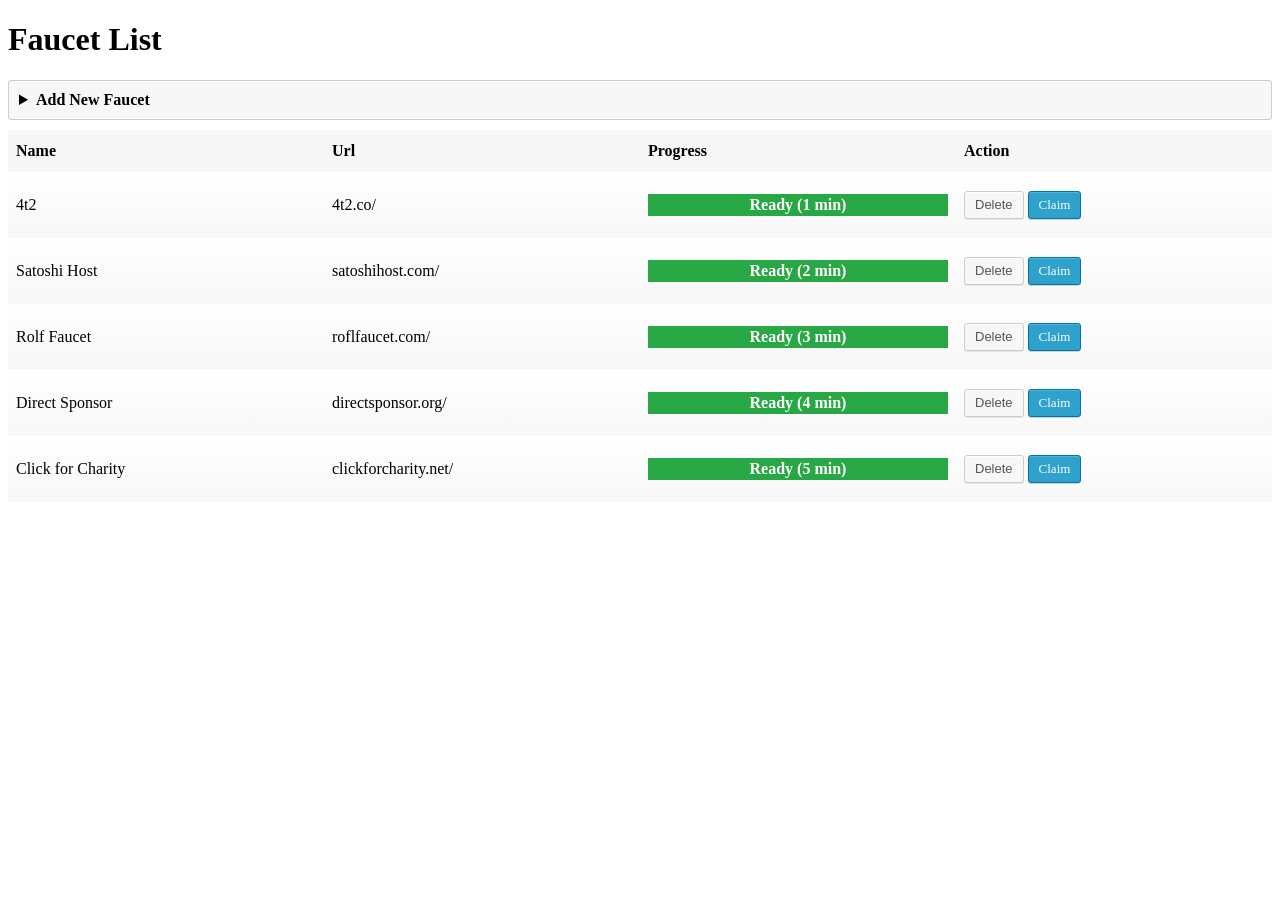
<file: index.html>
<!DOCTYPE html>
<html lang="en">
<head>
    <meta charset="UTF-8">
    <meta name="viewport" content="width=device-width, initial-scale=1.0">
    <title>Faucet List</title>
    <style>
        .button,
        .button-primary,
        .button-secondary {
            display: inline-block;
            text-decoration: none;
            font-size: 13px;
            line-height: 26px;
            height: 28px;
            margin: 0;
            padding: 0 10px 1px;
            cursor: pointer;
            border-width: 1px;
            border-style: solid;
            -webkit-appearance: none;
            -webkit-border-radius: 3px;
            border-radius: 3px;
            white-space: nowrap;
            -webkit-box-sizing: border-box;
            -moz-box-sizing: border-box;
            box-sizing: border-box;
        }
        
        .button,
        .button-secondary {
            color: #555;
            border-color: #cccccc;
            background: #f7f7f7;
            -webkit-box-shadow: inset 0 1px 0 #fff, 0 1px 0 rgba(0,0,0,.08);
            box-shadow: inset 0 1px 0 #fff, 0 1px 0 rgba(0,0,0,.08);
            vertical-align: top;
        }
        
        p .button {
            vertical-align: baseline;
        }
        
        .button:hover,
        .button-secondary:hover,
        .button:focus,
        .button-secondary:focus {
            background: #fafafa;
            border-color: #999;
            color: #222;
        }
        
        .button:focus,
        .button-secondary:focus {
            -webkit-box-shadow: 1px 1px 1px rgba(0,0,0,.2);
            box-shadow: 1px 1px 1px rgba(0,0,0,.2);
        }
        
        .button:active,
        .button-secondary:active {
            background: #eee;
            border-color: #999;
            color: #333;
            -webkit-box-shadow: inset 0 2px 5px -3px rgba( 0, 0, 0, 0.5 );
            box-shadow: inset 0 2px 5px -3px rgba( 0, 0, 0, 0.5 );
        }
        
        .button-primary {
            background: #2ea2cc;
            border-color: #0074a2;
            -webkit-box-shadow: inset 0 1px 0 rgba(120,200,230,0.5), 0 1px 0 rgba(0,0,0,.15);
            box-shadow: inset 0 1px 0 rgba(120,200,230,0.5), 0 1px 0 rgba(0,0,0,.15);
            color: #fff;
            text-decoration: none;
        }
        
        .button-primary:hover,
        .button-primary:focus {
            background: #1e8cbe;
            border-color: #0074a2;
            -webkit-box-shadow: inset 0 1px 0 rgba(120,200,230,0.6);
            box-shadow: inset 0 1px 0 rgba(120,200,230,0.6);
            color: #fff;
        }
        
        .button-primary:focus {
            border-color: #0e3950;
            -webkit-box-shadow: inset 0 1px 0 rgba(120,200,230,0.6), 1px 1px 2px rgba(0,0,0,0.4);
            box-shadow: inset 0 1px 0 rgba(120,200,230,0.6), 1px 1px 2px rgba(0,0,0,0.4);
        }
        
        .button-primary:active {
            background: #1b7aa6;
            border-color: #005684;
            color: rgba(255,255,255,0.95);
            -webkit-box-shadow: inset 0 1px 0 rgba(0,0,0,0.1);
            box-shadow: inset 0 1px 0 rgba(0,0,0,0.1);
            vertical-align: top;
        }
        
        .progressBar {
            width: 100%;
            margin: 10px 0;
            height: 22px;
            background-color: #28a745;
            color: white;
            line-height: 22px;
            font-weight: bold;
            position: relative;
            display: flex;
            justify-content: center;
            align-items: center;
        }

        .progressBar .progress-bar-fill {
            position: absolute;
            top: 0;
            left: 0;
            height: 100%;
            background-color: #17a2b8;
            z-index: 1;
        }

        .progressBar .progress-bar-text {
            position: relative;
            z-index: 2;
            width: 100%;
            display: flex;
            justify-content: space-between;
            padding: 0 10px;
            box-sizing: border-box;
        }

        #faucet-table {
            table-layout: fixed;
            width: 100%;
            border-collapse: collapse;
        }

        #faucet-table th, #faucet-table td {
            border: none;
            padding: 12px 8px;
            text-align: left;
        }

        #faucet-table th {
            background-color: #f7f7f7;
        }

        summary {
            cursor: pointer;
            padding: 10px;
            background-color: #f7f7f7;
            border: 1px solid #cccccc;
            border-radius: 3px;
            margin-bottom: 10px;
            font-weight: bold;
        }

        summary:hover {
            background-color: #fafafa;
        }

        #faucet-table tbody tr {
            background: linear-gradient(to bottom, white, #f7f7f7);
        }

        .url-cell {
            white-space: nowrap;
            overflow: hidden;
            text-overflow: ellipsis;
        }

        @media screen and (max-width: 600px) {
            #add-faucet-form td {
                display: block;
                width: 100%;
                box-sizing: border-box;
            }
            #add-faucet-form input[type="text"],
            #add-faucet-form input[type="number"] {
                width: 100%;
                margin-bottom: 10px;
            }
            #add-faucet-form button {
                width: 100%;
            }
        }
        @media screen and (max-width: 550px) {
            .url-column {
                display: none;
            }
        }
        @media screen and (max-width: 290px) {
            .progressBar {
                height: 44px;
            }
        }
    </style>
    <script src="https://code.jquery.com/jquery-3.6.0.min.js"></script>
    <script>
        var renderFaucets;

        function formatTime(seconds) {
            const mins = Math.floor(seconds / 60);
            let secs = seconds % 60;
            secs = secs < 10 ? '0' + secs : secs;
            return `${mins}:${secs}`;
        }

        function progress(timeleft, timetotal, $element) {
            var progressBarWidth = timeleft * $element.width() / timetotal;
            var text = formatTime(timeleft);
            var $fill = $element.find('.progress-bar-fill');
            var $timeLeft = $element.find('.time-left');

            $timeLeft.html(text);
            $fill.animate({ width: progressBarWidth }, timeleft === timetotal ? 0 : 1000, 'linear');

            if (timeleft > 0) {
                setTimeout(function() {
                    progress(timeleft - 1, timetotal, $element);
                }, 1000);
            } else {
                renderFaucets();
            }
        }
    </script>
</head>
<body>
    <h1>Faucet List</h1>

    <details>
        <summary>Add New Faucet</summary>
        <form id="add-faucet-form">
            <table>
                <tr>
                    <td>Name</td>
                    <td><input type="text" id="faucet-name" required></td>
                    <td>Timer (in minutes)</td>
                    <td><input type="number" id="faucet-timer" required></td>
                </tr>
                <tr>
                    <td>Url</td>
                    <td><input type="text" id="faucet-url" required></td>
                    <td colspan="2"><button type="submit" class="button-primary">Submit</button></td>
                </tr>
            </table>
        </form>
    </details>
    <table id="faucet-table">
        <thead>
            <tr>
                <th>Name</th>
                <th class="url-column">Url</th>
                <th>Progress</th>
                <th>Action</th>
            </tr>
        </thead>
        <tbody>
            <!-- Faucet rows will be inserted here by JavaScript -->
        </tbody>
    </table>

    <script>
        $(document).ready(function() {
            const FaucetStore = {
                getFaucets: function() {
                    return JSON.parse(localStorage.getItem('faucets')) || [];
                },
                saveFaucets: function(faucets) {
                    localStorage.setItem('faucets', JSON.stringify(faucets));
                }
            };

            renderFaucets = function() {
                const isSmallScreen = window.innerWidth <= 550;
                let faucets = FaucetStore.getFaucets();
                const tableBody = $('#faucet-table tbody');
                tableBody.empty();

                faucets.sort((a, b) => {
                    const now = Math.floor(Date.now() / 1000);
                    const a_last_claim = a.last_claim || 0;
                    const b_last_claim = b.last_claim || 0;
                    const a_timeleft = Math.max(0, (a.timer * 60) - (now - a_last_claim));
                    const b_timeleft = Math.max(0, (b.timer * 60) - (now - b_last_claim));
                    const a_isReady = a_timeleft === 0;
                    const b_isReady = b_timeleft === 0;

                    if (a_isReady && !b_isReady) return -1;
                    if (!a_isReady && b_isReady) return 1;
                    if (a_isReady && b_isReady) return a.timer - b.timer;
                    return a_timeleft - b_timeleft;
                });

                if (faucets.length === 0) {
                    const colspan = isSmallScreen ? 3 : 4;
                    tableBody.append(`<tr><td colspan="${colspan}">No record found</td></tr>`);
                    return;
                }

                faucets.forEach((faucet) => {
                    const now = Math.floor(Date.now() / 1000);
                    const lastClaim = faucet.last_claim || 0;
                    const timerInSeconds = faucet.timer * 60;
                    const diff = now - lastClaim;
                    const timeleft = Math.max(0, timerInSeconds - diff);

                    let progressCellHtml;
                    const timerUnit = isSmallScreen ? 'm' : ' min';
                    const readyText = isSmallScreen ? '✓' : 'Ready';

                    if (timeleft > 0) {
                        progressCellHtml = `
                            <div id="timeBar_all_${faucet.id}" class="progressBar">
                                <div class="progress-bar-fill"></div>
                                <div class="progress-bar-text">
                                    <span class="time-left">${formatTime(timeleft)}</span>
                                    <span class="set-time">${faucet.timer}${timerUnit}</span>
                                </div>
                            </div>
                        `;
                    } else {
                        progressCellHtml = `
                            <div id="timeBar_all_${faucet.id}" class="progressBar">
                                ${readyText} (${faucet.timer}${timerUnit})
                            </div>
                        `;
                    }

                    const displayUrl = faucet.url.replace(/^https?:\/\//, '');

                    const row = `
                        <tr>
                            <td>${faucet.name}</td>
                            <td class="url-cell url-column" title="${faucet.url}">${displayUrl}</td>
                            <td>${progressCellHtml}</td>
                            <td>
                                <button class="button-secondary delete-faucet" data-id="${faucet.id}">Delete</button>
                                <a href="${faucet.url}" target="_blank" class="button-primary claim-faucet" data-id="${faucet.id}">Claim</a>
                            </td>
                        </tr>
                    `;
                    tableBody.append(row);

                    if (timeleft > 0) {
                        progress(timeleft, timerInSeconds, $('#timeBar_all_' + faucet.id));
                    }
                });
            }

            $('#add-faucet-form').on('submit', function(e) {
                e.preventDefault();
                const faucets = FaucetStore.getFaucets();
                const newFaucet = {
                    id: Date.now(),
                    name: $('#faucet-name').val(),
                    url: $('#faucet-url').val(),
                    timer: parseInt($('#faucet-timer').val()),
                    last_claim: 0
                };
                faucets.push(newFaucet);
                FaucetStore.saveFaucets(faucets);
                this.reset();
                renderFaucets();
            });

            $('#faucet-table').on('click', '.delete-faucet', function() {
                if (!confirm('Are you sure you want to delete this faucet?')) {
                    return;
                }
                const faucetId = $(this).data('id');
                let faucets = FaucetStore.getFaucets();
                faucets = faucets.filter(f => f.id !== faucetId);
                FaucetStore.saveFaucets(faucets);
                renderFaucets();
            });

            $('#faucet-table').on('click', '.claim-faucet', function() {
                const faucetId = $(this).data('id');
                let faucets = FaucetStore.getFaucets();
                const faucet = faucets.find(f => f.id === faucetId);
                if (faucet) {
                    faucet.last_claim = Math.floor(Date.now() / 1000);
                    FaucetStore.saveFaucets(faucets);
                    renderFaucets();
                }
            });

            function initializeDefaultFaucets() {
                let faucets = FaucetStore.getFaucets();
                if (faucets.length === 0) {
                    const defaultFaucets = [
                        { id: Date.now() + 1, name: 'Click for Charity', url: 'https://clickforcharity.net/', timer: 5, last_claim: 0 },
                        { id: Date.now() + 2, name: 'Direct Sponsor', url: 'https://directsponsor.org/', timer: 4, last_claim: 0 },
                        { id: Date.now() + 3, name: 'Satoshi Host', url: 'https://satoshihost.com/', timer: 2, last_claim: 0 },
                        { id: Date.now() + 4, name: 'Rolf Faucet', url: 'https://roflfaucet.com/', timer: 3, last_claim: 0 },
                        { id: Date.now() + 5, name: '4t2', url: 'https://4t2.co/', timer: 1, last_claim: 0 }
                    ];
                    FaucetStore.saveFaucets(defaultFaucets);
                }
            }

            initializeDefaultFaucets();
            renderFaucets();
        });
    </script>
</body>
</html>
</file>
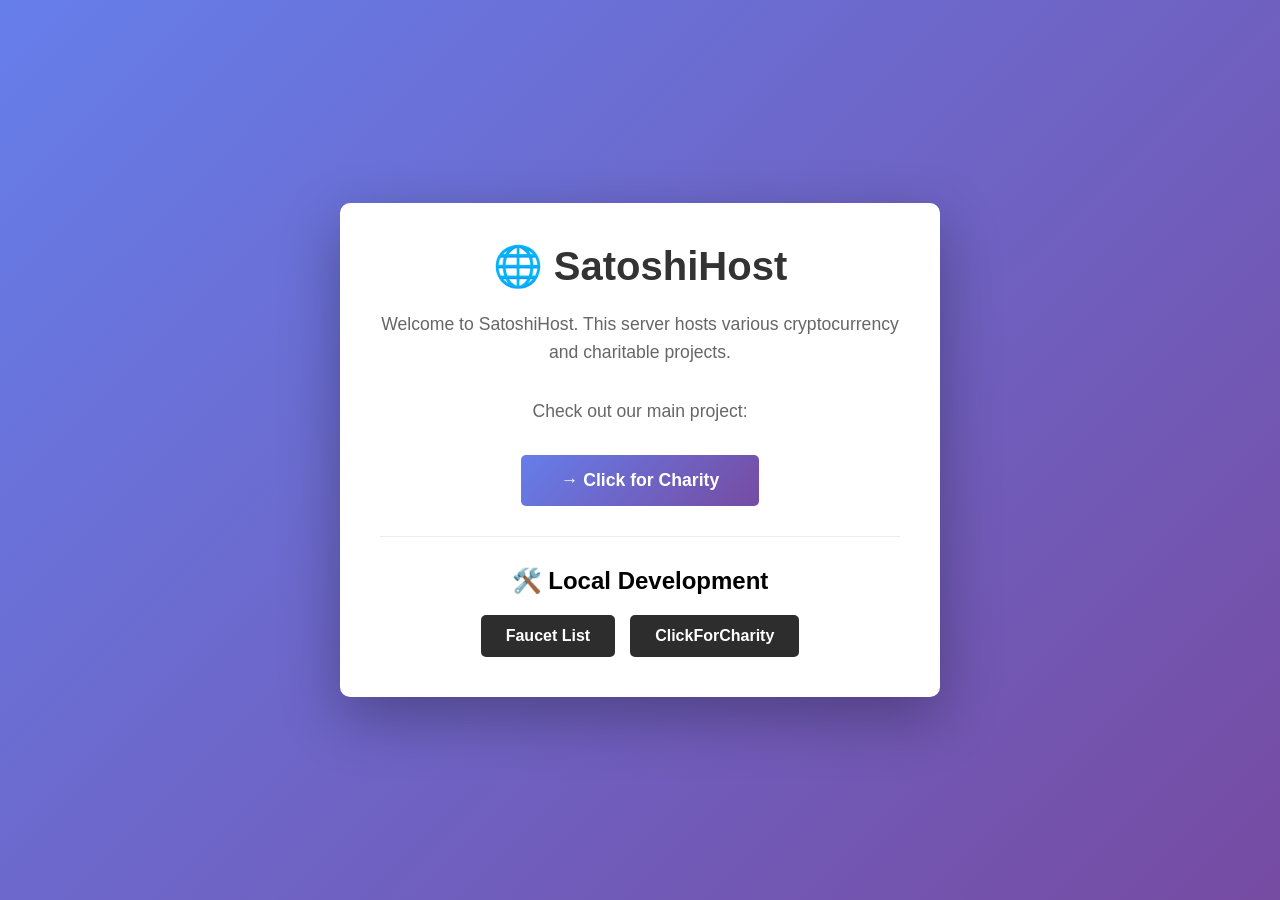
<file: landing-page.html>
<!DOCTYPE html>
<html lang="en">

<head>
    <meta charset="UTF-8">
    <meta name="viewport" content="width=device-width, initial-scale=1.0">
    <title>SatoshiHost</title>
    <style>
        * {
            margin: 0;
            padding: 0;
            box-sizing: border-box;
        }

        body {
            font-family: -apple-system, BlinkMacSystemFont, "Segoe UI", Roboto, "Helvetica Neue", Arial, sans-serif;
            background: linear-gradient(135deg, #667eea 0%, #764ba2 100%);
            min-height: 100vh;
            display: flex;
            align-items: center;
            justify-content: center;
            padding: 20px;
        }

        .container {
            background: white;
            border-radius: 10px;
            box-shadow: 0 20px 60px rgba(0, 0, 0, 0.3);
            padding: 40px;
            max-width: 600px;
            text-align: center;
        }

        h1 {
            color: #333;
            margin-bottom: 20px;
            font-size: 2.5em;
        }

        p {
            color: #666;
            font-size: 1.1em;
            line-height: 1.6;
            margin-bottom: 30px;
        }

        a {
            display: inline-block;
            background: linear-gradient(135deg, #667eea 0%, #764ba2 100%);
            color: white;
            padding: 15px 40px;
            border-radius: 5px;
            text-decoration: none;
            font-weight: bold;
            font-size: 1.1em;
            transition: transform 0.3s, box-shadow 0.3s;
        }

        a:hover {
            transform: translateY(-2px);
            box-shadow: 0 10px 20px rgba(0, 0, 0, 0.2);
        }
    </style>
</head>

<body>
    <div class="container">
        <h1>🌐 SatoshiHost</h1>
        <p>Welcome to SatoshiHost. This server hosts various cryptocurrency and charitable projects.</p>
        <p>Check out our main project:</p>
        <a href="https://clickforcharity.net/">→ Click for Charity</a>

        <hr style="margin: 30px 0; border: 0; border-top: 1px solid #eee;">

        <h2 style="font-size: 1.5em; margin-bottom: 20px;">🛠️ Local Development</h2>
        <div style="display: flex; gap: 15px; justify-content: center; flex-wrap: wrap;">
            <a href="/faucetlist.org/site/" style="background: #2d2d2d; font-size: 1em; padding: 12px 25px;">Faucet
                List</a>
            <a href="/clickforcharity.net/site/"
                style="background: #2d2d2d; font-size: 1em; padding: 12px 25px;">ClickForCharity</a>
        </div>
    </div>
</body>

</html>
</file>
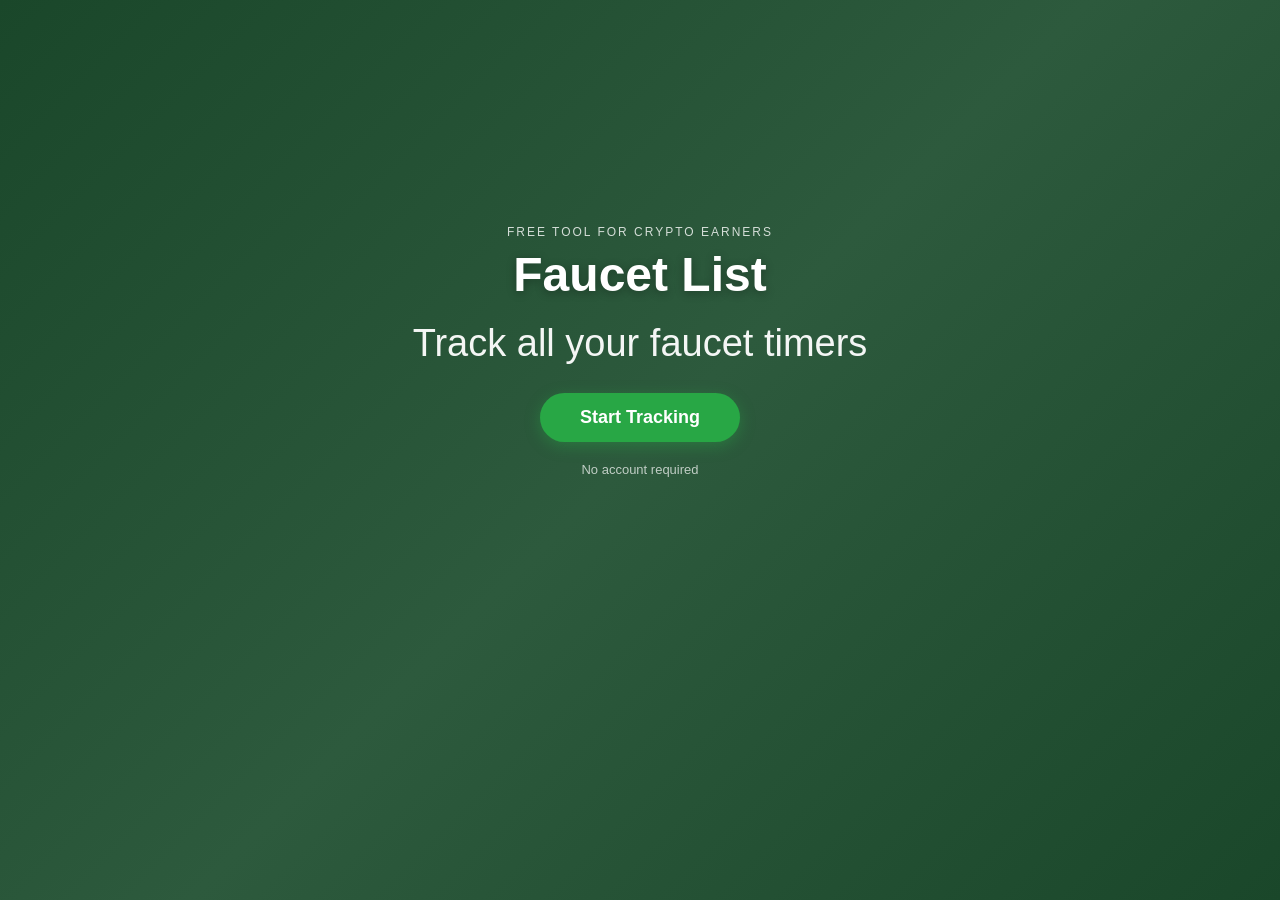
<file: site/ptc.html>
<!DOCTYPE html>
<html lang="en">
<head>
    <meta charset="UTF-8">
    <meta name="viewport" content="width=device-width, initial-scale=1.0">
    <title>Faucet List – Track Your Crypto Faucets</title>
    <meta name="description" content="Track all your cryptocurrency faucets with automatic countdown timers. Never miss a claim again.">

    <!-- Open Graph Meta Tags -->
    <meta property="og:url" content="https://faucetlist.org/">
    <meta property="og:type" content="website">
    <meta property="og:title" content="Faucet List – Track Your Crypto Faucets">
    <meta property="og:description" content="Track all your cryptocurrency faucets with automatic countdown timers. Never miss a claim again.">
    <meta property="og:image" content="https://faucetlist.org/og-image.png">

    <!-- Twitter Meta Tags -->
    <meta name="twitter:card" content="summary_large_image">
    <meta property="twitter:domain" content="faucetlist.org">
    <meta property="twitter:url" content="https://faucetlist.org/">
    <meta name="twitter:title" content="Faucet List – Track Your Crypto Faucets">
    <meta name="twitter:description" content="Track all your cryptocurrency faucets with automatic countdown timers. Never miss a claim again.">
    <meta name="twitter:image" content="https://faucetlist.org/og-image.png">

    <link rel="icon" type="image/png" href="/favicons/favicon-96x96.png" sizes="96x96" />
    <link rel="icon" type="image/svg+xml" href="/favicons/favicon.svg" />
    <link rel="shortcut icon" href="/favicons/favicon.ico" />
    <link rel="apple-touch-icon" sizes="180x180" href="/favicons/apple-touch-icon.png" />
    <meta name="apple-mobile-web-app-title" content="FaucetList" />
    <link rel="manifest" href="/favicons/site.webmanifest" />
    <style>
        * { margin: 0; padding: 0; box-sizing: border-box; }
        body {
            min-height: 100vh;
            display: flex;
            flex-direction: column;
            justify-content: flex-start;
            align-items: center;
            font-family: -apple-system, BlinkMacSystemFont, "Segoe UI", Roboto, sans-serif;
            background: linear-gradient(135deg, #1a472a 0%, #2d5a3d 50%, #1a472a 100%);
            color: #fff;
            text-align: center;
            padding: 25vh 15px 15px;
        }
        .tagline {
            font-size: 12px;
            text-transform: uppercase;
            letter-spacing: 2px;
            opacity: 0.8;
            margin-bottom: 8px;
        }
        h1 {
            font-size: clamp(28px, 8vw, 48px);
            font-weight: 700;
            margin-bottom: 20px;
            text-shadow: 0 2px 10px rgba(0,0,0,0.3);
        }
        .phrases {
            height: 1.2em;
            margin-bottom: 25px;
            font-size: clamp(22px, 6vw, 38px);
            opacity: 0.95;
        }
        .phrase {
            display: none;
            animation: fadeIn 0.5s ease;
        }
        .phrase.active { display: block; }
        @keyframes fadeIn {
            from { opacity: 0; transform: translateY(5px); }
            to { opacity: 1; transform: translateY(0); }
        }
        .cta {
            display: inline-block;
            padding: 14px 40px;
            background: #28a745;
            color: #fff;
            text-decoration: none;
            font-size: 18px;
            font-weight: 600;
            border-radius: 50px;
            box-shadow: 0 4px 15px rgba(40, 167, 69, 0.4);
            transition: transform 0.2s, box-shadow 0.2s;
        }
        .cta:hover {
            transform: translateY(-2px);
            box-shadow: 0 6px 20px rgba(40, 167, 69, 0.5);
        }
        .sub {
            margin-top: 20px;
            font-size: 13px;
            opacity: 0.7;
        }
    </style>
</head>
<body>
    <div class="tagline">Free tool for crypto earners</div>
    <h1>Faucet List</h1>
    <div class="phrases">
        <div class="phrase active">Track all your faucet timers</div>
        <div class="phrase">Never miss a claim again</div>
        <div class="phrase">Easily double your income</div>
    </div>
    <a href="/" class="cta">Start Tracking</a>
    <div class="sub">No account required</div>
    <script>
        (function() {
            var phrases = document.querySelectorAll('.phrase');
            var i = 0;
            setInterval(function() {
                phrases[i].classList.remove('active');
                i = (i + 1) % phrases.length;
                phrases[i].classList.add('active');
            }, 3000);
        })();
    </script>
</body>
</html>
</file>
